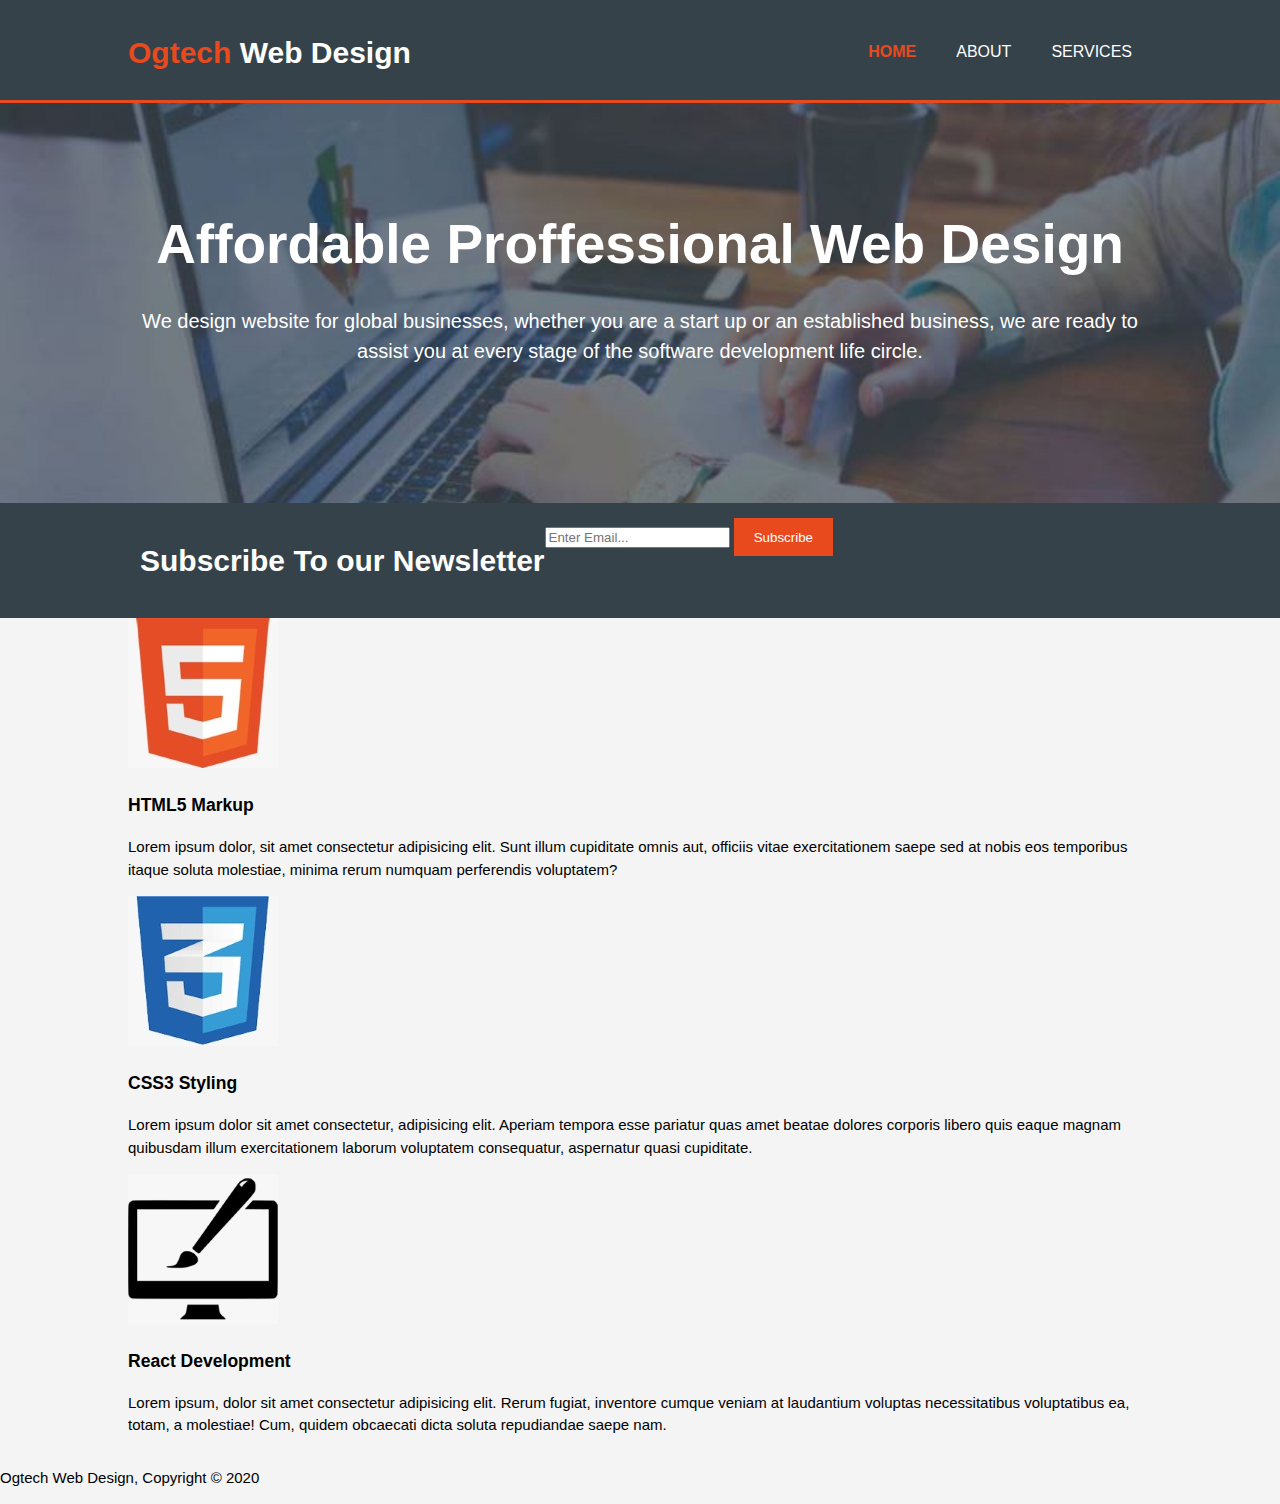
<file: My html and css 3 page website project/index.html>
<!DOCTYPE html>
<html lang="en">
<head>
    <meta charset="UTF-8">
    <meta http-equiv="X-UA-Compatible" content="IE=edge">
    <meta name="viewport" content="width=device-width, initial-scale=1.0">
    <title>Ogtech web design</title>
    <link rel="stylesheet" href="./CSS/style.css">
</head>

<body>
  <header>
      <div class="container">
          <div id="branding">
              <h1><span class="highlight">Ogtech</span> Web Design</h1>
          </div>
           
          <nav>
              <ul>
                  <li class="current"><a href="index.html">Home</a></li>
                  <li><a href="About.html">About</a></li>
                  <li><a href="Services.html">Services</a></li>
              </ul>
          </nav>
      </div>
    </header>  

       <section id="showcase">
           <div class="container">
               <h1>Affordable Proffessional Web Design</h1>
               <p>We design website for global businesses, whether you are a start 
                   up or an established business, we are ready to assist you at every
                    stage of the software development life circle.
                </p>
           </div>
       </section>

       <section id="newsletter">
           <div class="container">
               <h1>Subscribe To our Newsletter</h1>
               <form>
                   <input type="email" placeholder="Enter Email..." required>
                   <button type="submit" class="button_1">Subscribe</button>
               </form>
           </div>
       </section>

       <section id="boxes">
           <div class="container">
               <div class="box">
                   <img src="./Image/logo.html.jpg">
                   <h3>HTML5 Markup</h3>
                   <p>Lorem ipsum dolor, sit amet consectetur adipisicing elit. Sunt illum cupiditate omnis aut, officiis vitae exercitationem saepe sed at nobis eos temporibus itaque soluta molestiae, minima rerum numquam perferendis voluptatem?</p>
               </div>

               <div class="box">
                   <img src="./Image/logo.css.jpg">
                   <h3>CSS3 Styling</h3>
                   <p>Lorem ipsum dolor sit amet consectetur, adipisicing elit. Aperiam tempora esse pariatur quas amet beatae dolores corporis libero quis eaque magnam quibusdam illum exercitationem laborum voluptatem consequatur, aspernatur quasi cupiditate.</p>
               </div>

               <div class="box">
                   <img src="./Image/logo.brush.jpg">
                   <h3>React Development</h3>
                   <p>Lorem ipsum, dolor sit amet consectetur adipisicing elit. Rerum fugiat, inventore cumque veniam at laudantium voluptas necessitatibus voluptatibus ea, totam, a molestiae! Cum, quidem obcaecati dicta soluta repudiandae saepe nam.</p>
               </div>
           </div>
       </section>

       <footer>
           <p>Ogtech Web Design, Copyright &copy; 2020</p>
       </footer>
</body>
</html>
</file>
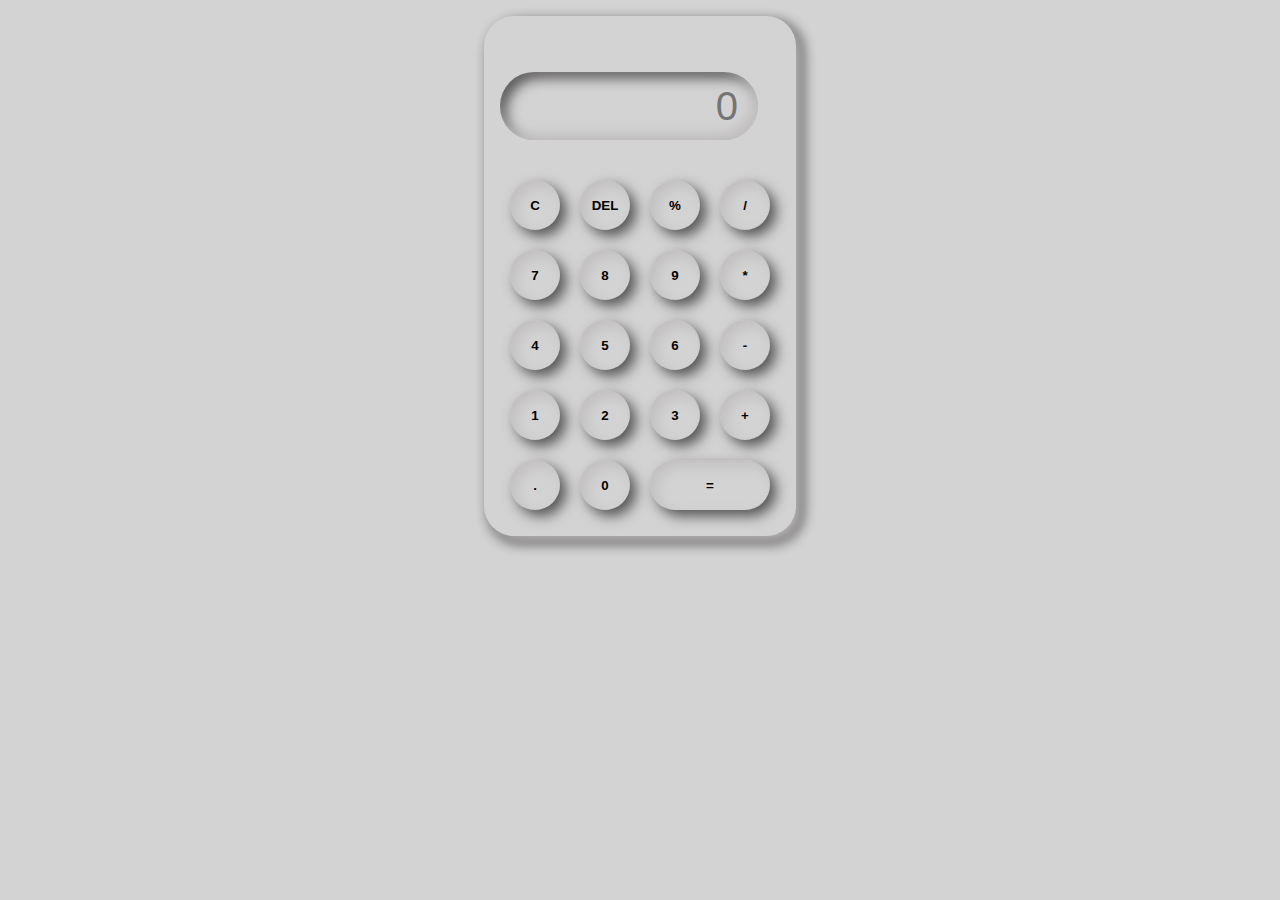
<file: Simple Calculator/index.html>
<!DOCTYPE html>
<html lang="en">
<head>
    <meta charset="UTF-8">
    <meta http-equiv="X-UA-ompatible" content="IE=edge">
    <meta name="viewport" content="width=device-width, initial-scale=1.0">
    <title>Calculator</title>
    <link rel="stylesheet" href="./style.css">
</head>
<body>
    <br><br><br><br><br><br><br>

        <div class="container">
            <div class="calculator">
                <input type="text" id="inputText" placeholder="0">
                <button onclick="clr()">C</button>
                <button onclick="del()">DEL</button>
                <button onclick="calc('%')">%</button>
                <button onclick="calc('/')">/</button>
                <button onclick="calc(7)">7</button>
                <button onclick="calc(8)">8</button>
                <button onclick="calc(9)">9</button>
                <button onclick="calc('*')">*</button>
                <button onclick="calc(4)">4</button>
                <button onclick="calc(5)">5</button>
                <button onclick="calc(6)">6</button>
                <button onclick="calc('-')">-</button>
                <button onclick="calc(1)">1</button>
                <button onclick="calc(2)">2</button>
                <button onclick="calc(3)">3</button>
                <button onclick="calc('+')">+</button>
                <button onclick="calc('.')">.</button>
                <button onclick="calc(0)">0</button>
                <button class="equal" onclick="Result()">=</button>      
            </div>
        </div>
    <script src="./script.js"></script>
</body>
</html>
</file>
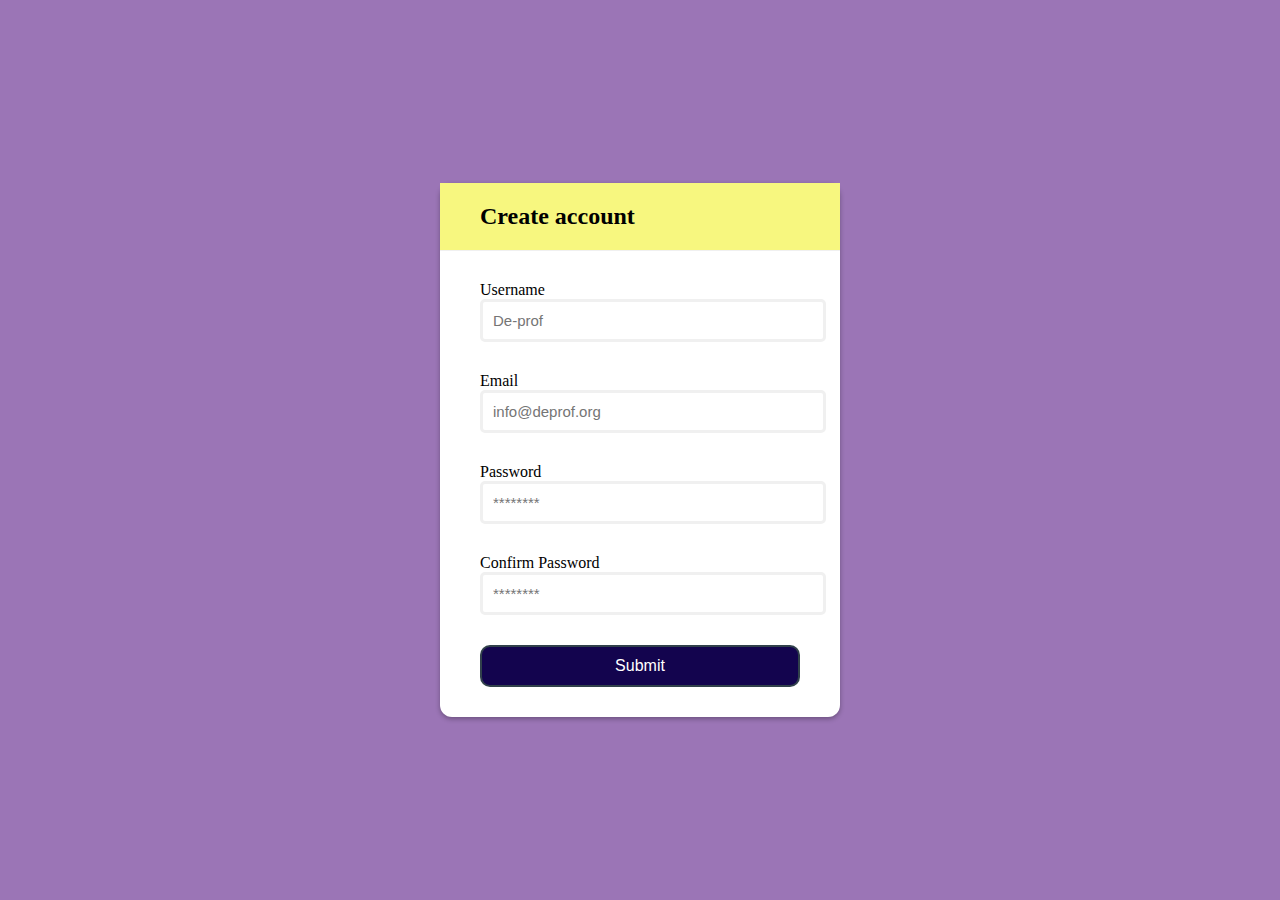
<file: JS SIGN UP FORM/login/index.html>
<!DOCTYPE html>
<html lang="en">
<head>
    <meta charset="UTF-8">
    <meta http-equiv="X-UA-Compatible" content="IE=edge">
    <meta name="viewport" content="width= , initial-scale=1.0">
    <title>Login form</title>
    <link rel="stylesheet" href="./css/styleSheet.css">
</head>
<body>
    <div class="container">
        <div class="header">
        <h2>Create account</h2>
    </div>

    <form action="" class="form" id="form">
     <div class="form-control">
         <label>Username</label>
         <input type="text" placeholder="De-prof" id="Username">
      <small>Error message </small>  
     </div>   

     <div class="form-control">
        <label>Email</label>
        <input type="email" placeholder="info@deprof.org" id="email">
     <small>Error message </small>  
</div>    

<div class="form-control">
    <label>Password</label>
    <input type="password" placeholder="********" id="password">
 <small>Error message </small>  
</div>   

<div class="form-control">
    <label>Confirm Password</label>
    <input type="password" placeholder="********" id="password2">
 <small>Error message </small>  
</div>   

<button>Submit</button>

    </form>
</div>


</body>
</html>
</file>
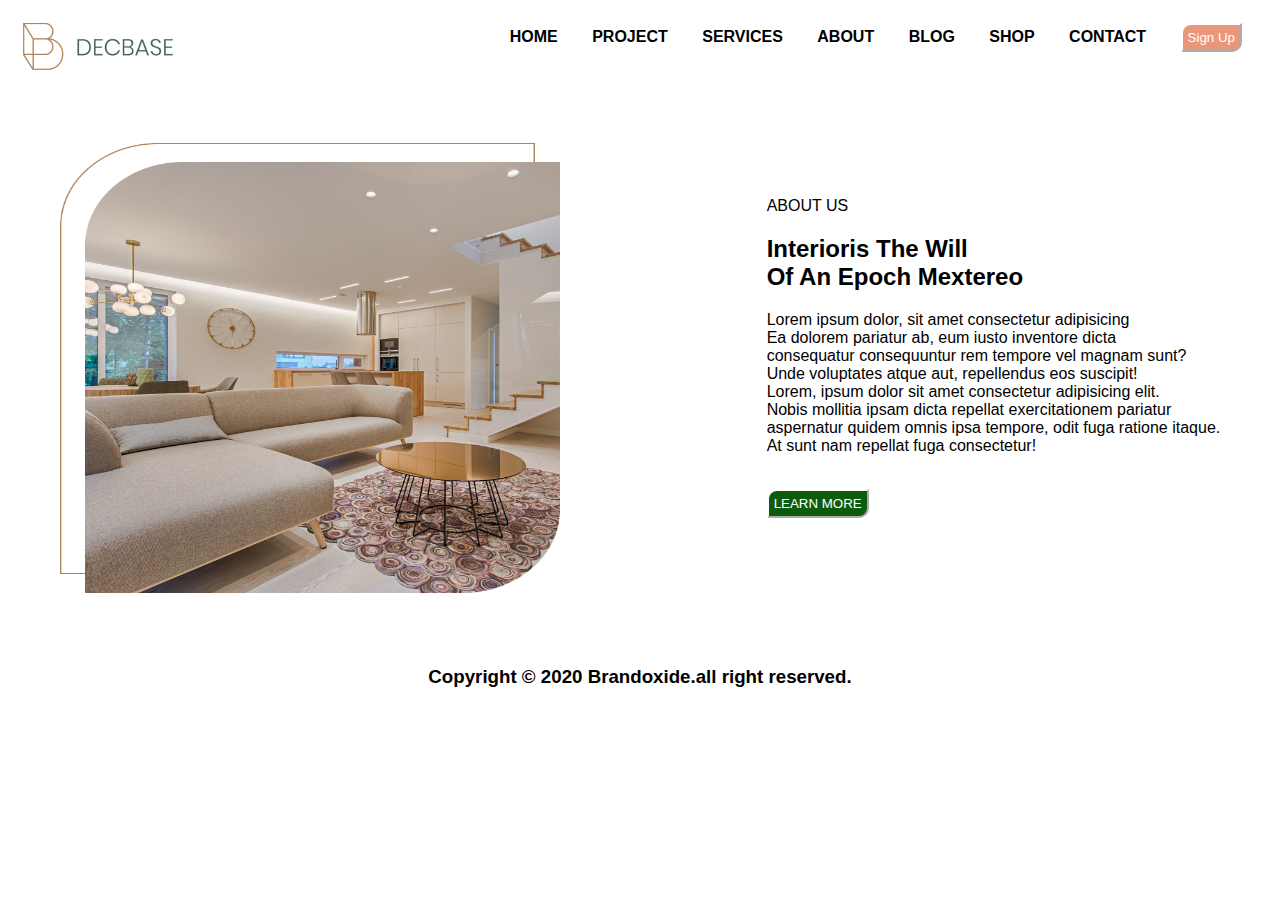
<file: Interior design landing page/about.html>
<!DOCTYPE html>
<html lang="en">
<head>
    <meta charset="UTF-8">
    <meta http-equiv="X-UA-Compatible" content="IE=edge">
    <meta name="viewport" content="width=device-width, initial-scale=1.0">
    <title>Document</title>
    <link rel="stylesheet" href="./style.css">
</head>
<body>
    <header>
        <div class="wrapper">

            <div class="decbase"> <img src="./image/Decbase logo.png" alt="#"></div>

            <div class="container">
                <span class="current"><a href="./index.html"> HOME</a></span>
                <span><a href="./project.html"> PROJECT</a></span>
                <span><a href="./services.html">SERVICES</a></span>
                <span><a href="./about.html">ABOUT</a></span>
                <span><a href="./blog.html"> BLOG</a></span>
                <span><a href="./shop.html">SHOP</a></span>
                <span><a href="./contact.html">CONTACT</a></span>
                <a href="./signUp.html"> <button class="signUp">Sign Up</button></a>
            </div>

        </div>
    </header>

    <br><br><br>

    <section id="about">
        <div class="img">
        <img src="./image/img2.png" alt="#">
    </div>

    <br><br>
    <div class="flex">
        <br><br><br>
        <div>ABOUT US</div>
        <h2>Interioris The Will <br> Of An Epoch Mextereo</h2>
        <p>Lorem ipsum dolor, sit amet consectetur adipisicing <br>
             Ea dolorem  pariatur ab, eum iusto inventore dicta <br> 
             consequatur consequuntur rem tempore vel magnam sunt? <br> 
             Unde voluptates atque aut, repellendus eos suscipit! <br>
            Lorem, ipsum dolor sit amet consectetur adipisicing elit. <br> 
            Nobis mollitia ipsam dicta repellat exercitationem pariatur <br> 
            aspernatur quidem omnis ipsa tempore, odit fuga ratione itaque. <br>
             At sunt nam repellat fuga consectetur!</p>
    <br>
    <button class="btn">LEARN  MORE</button>
</div>
    </section>

    <br><br><br>

    <footer>
        <span><h3>Copyright &copy; 2020 Brandoxide.all right reserved.</h3></span>
    </footer>
</body>
</html>
</file>
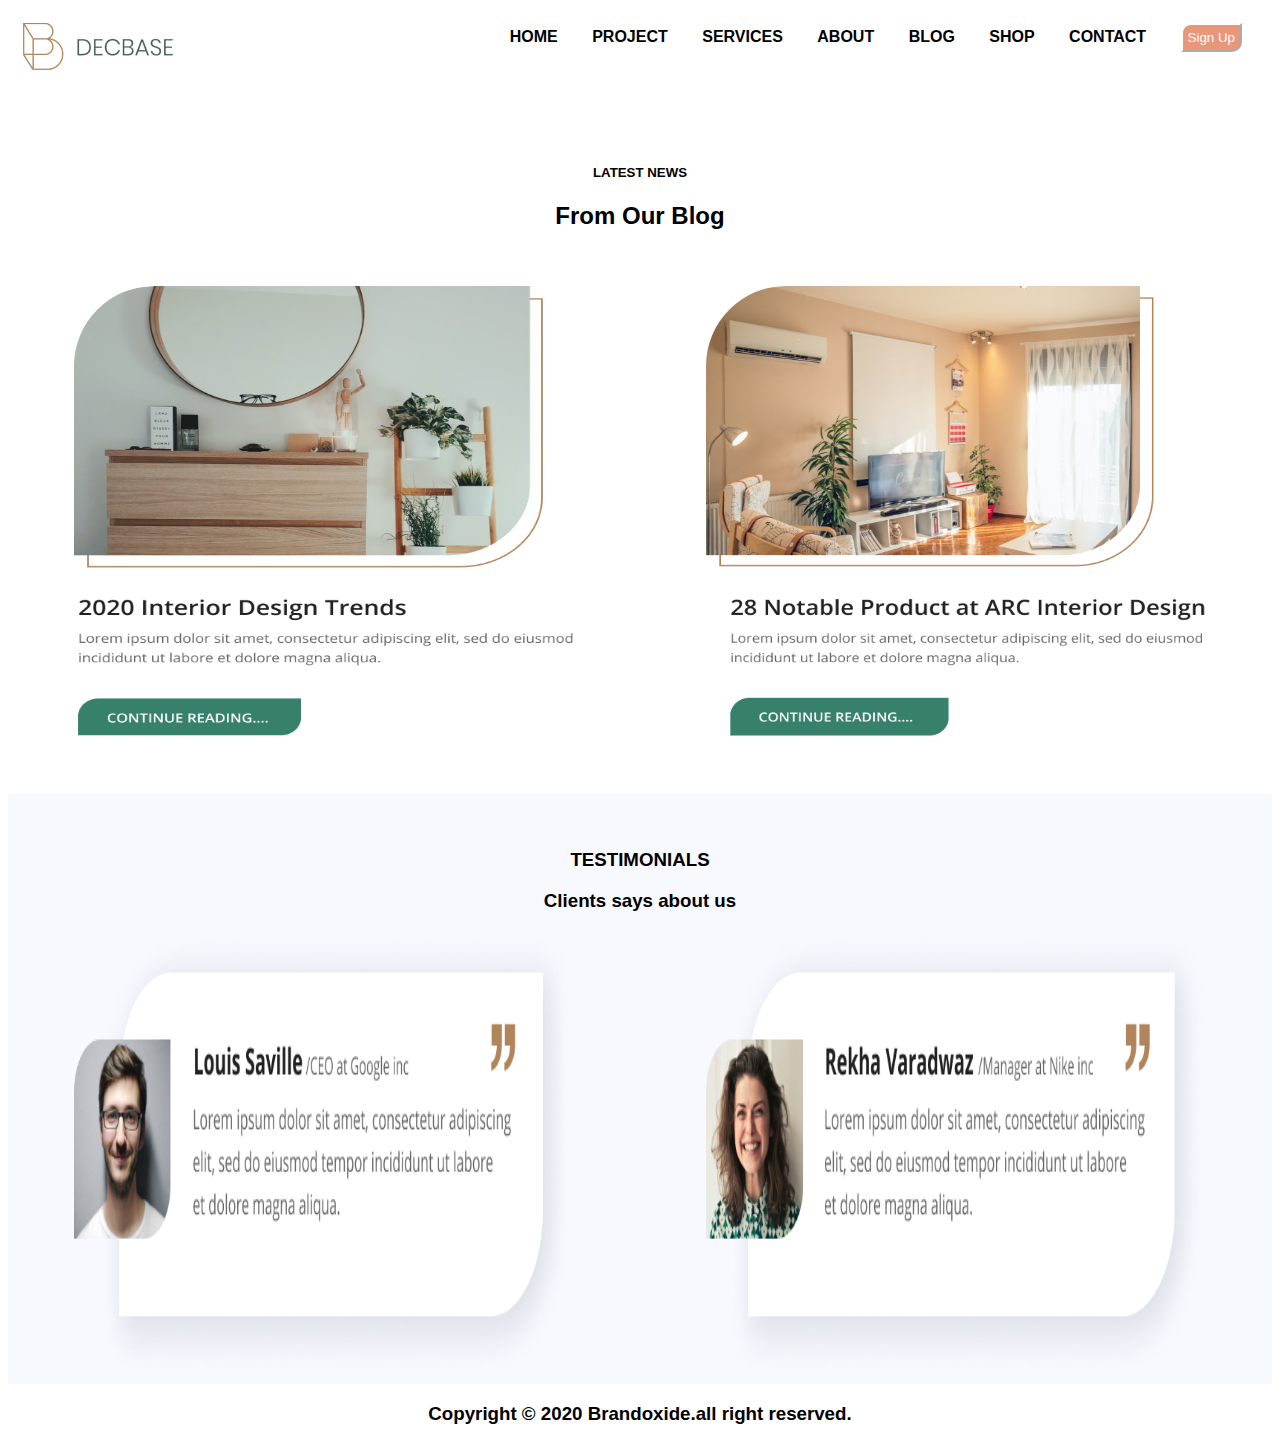
<file: Interior design landing page/blog.html>
<!DOCTYPE html>
<html lang="en">
<head>
    <meta charset="UTF-8">
    <meta http-equiv="X-UA-Compatible" content="IE=edge">
    <meta name="viewport" content="width=device-width, initial-scale=1.0">
    <title>Document</title>
    <link rel="stylesheet" href="./style.css">
</head>
<body>
    <header>
        <div class="wrapper">

            <div class="decbase"> <img src="./image/Decbase logo.png" alt="#"></div>

            <div class="container">
                <span class="current"><a href="./index.html"> HOME</a></span>
                <span><a href="./project.html"> PROJECT</a></span>
                <span><a href="./services.html">SERVICES</a></span>
                <span><a href="./about.html">ABOUT</a></span>
                <span><a href="./blog.html"> BLOG</a></span>
                <span><a href="./shop.html">SHOP</a></span>
                <span><a href="./contact.html">CONTACT</a></span>
                <a href="./signUp.html"> <button class="signUp">Sign Up</button></a>
            </div>

        </div>
    </header>

    <br><br><br>

    <section id="blog">
       <div class="blog"> <h5>LATEST NEWS</h5>
        <h2>From Our Blog</h2></div>

        <br><br>
        <div class="blogPic">
            <div class="blogPic1">
                <img src="./image/img4.png" alt="#">
                <br> 
            </div>

            <div class="blogPic2">
                <img src="./image/img5.png" alt="#">
                <br>
            </div>
    </section>

    <br><br><br>

    <section id="testimonial">
        <br><br>
       <div class="testimonial"> <h3>TESTIMONIALS</h3>
        <h3>Clients says about us</h3></div>
        <div class="louis">
            <div><img src="./image/louis.png" alt=""></div>
            <div><img src="./image/rekha.png" alt=""></div>
        </div>
    </section>

    <footer>
        <span><h3>Copyright &copy; 2020 Brandoxide.all right reserved.</h3></span>
    </footer>
</body>
</html>
</file>
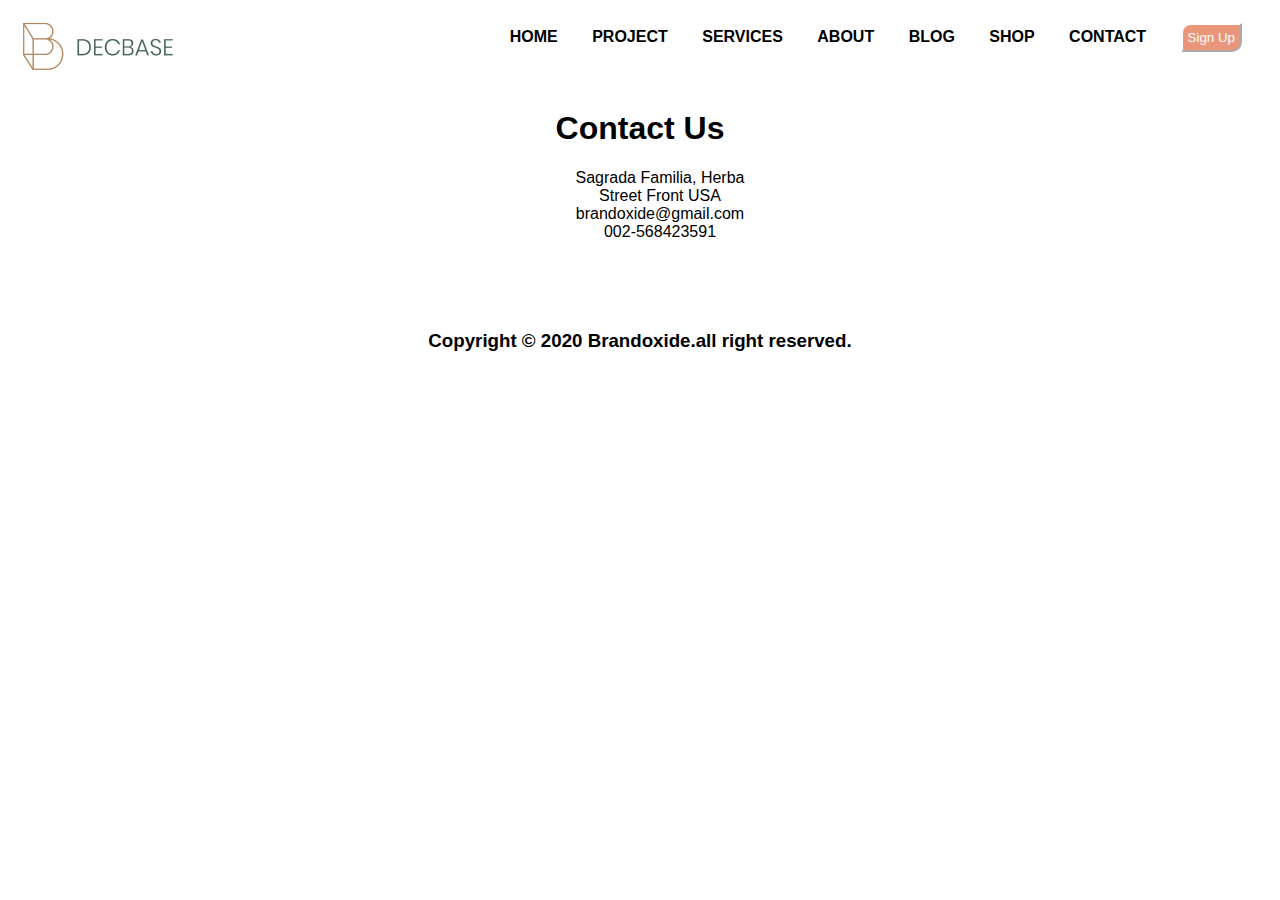
<file: Interior design landing page/contact.html>
<!DOCTYPE html>
<html lang="en">
<head>
    <meta charset="UTF-8">
    <meta http-equiv="X-UA-Compatible" content="IE=edge">
    <meta name="viewport" content="width=device-width, initial-scale=1.0">
    <title>Document</title>
    <link rel="stylesheet" href="./style.css">
</head>
<body>
    <header>
        <div class="wrapper">

            <div class="decbase"> <img src="./image/Decbase logo.png" alt="#"></div>

            <div class="container">
                <span class="current"><a href="./index.html"> HOME</a></span>
                <span><a href="./project.html"> PROJECT</a></span>
                <span><a href="./services.html">SERVICES</a></span>
                <span><a href="./about.html">ABOUT</a></span>
                <span><a href="./blog.html"> BLOG</a></span>
                <span><a href="./shop.html">SHOP</a></span>
                <span><a href="./contact.html">CONTACT</a></span>
                <a href="./signUp.html"> <button class="signUp">Sign Up</button></a>
            </div>

        </div>
    </header>

    <section id="Contact">
        <div class="contact"><h1>Contact Us</h1>
        <ul>
            <li>Sagrada Familia, Herba</li>
            <li>Street Front USA</li>
            <li>brandoxide@gmail.com</li>
            <li>002-568423591</li>
         </ul>
    </div>
    </section>

    <br><br><br>

    <footer>
        <span><h3>Copyright &copy; 2020 Brandoxide.all right reserved.</h3></span>
    </footer>
</body>
</html>
</file>
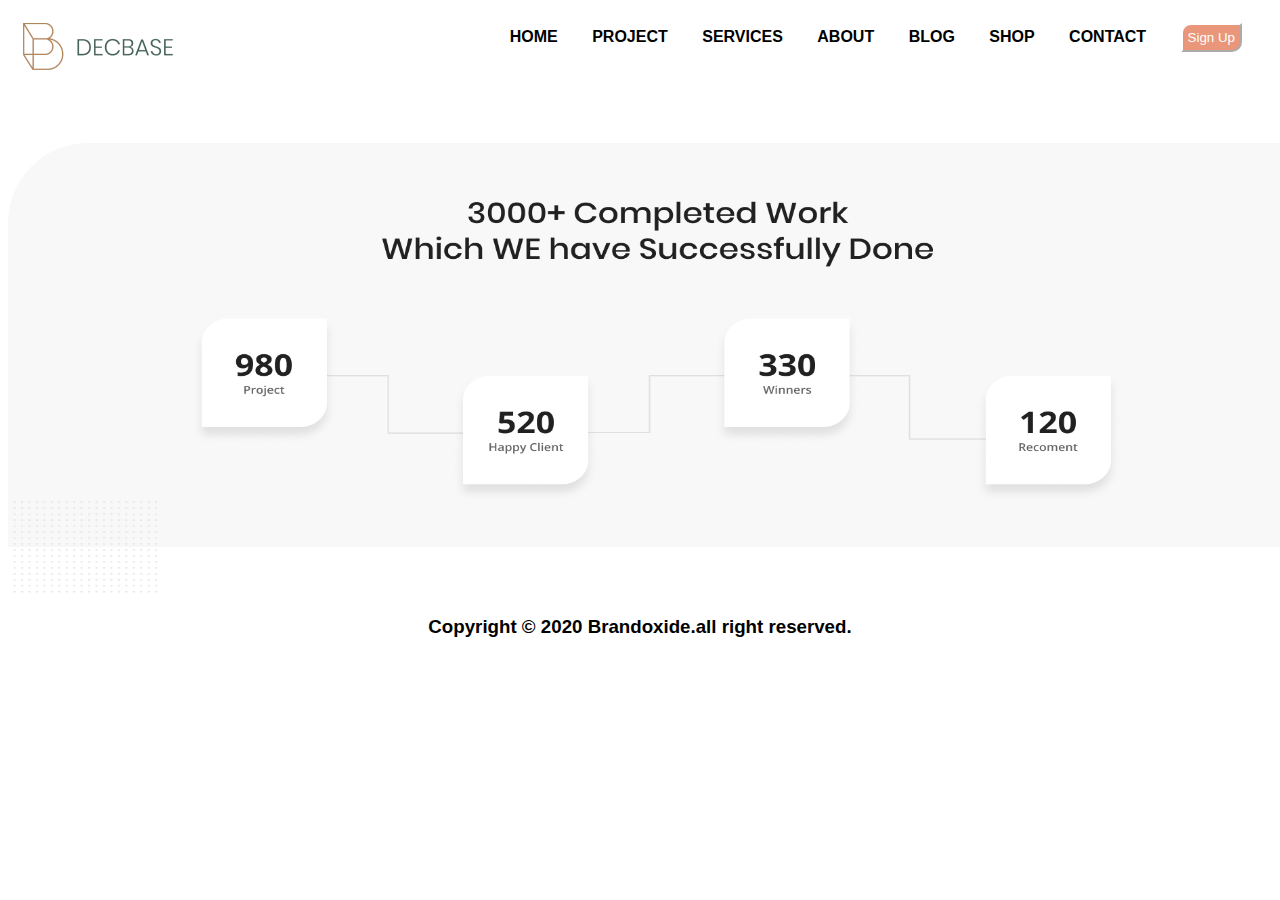
<file: Interior design landing page/project.html>
<!DOCTYPE html>
<html lang="en">
<head>
    <meta charset="UTF-8">
    <meta http-equiv="X-UA-Compatible" content="IE=edge">
    <meta name="viewport" content="width=device-width, initial-scale=1.0">
    <title>Document</title>
    <link rel="stylesheet" href="./style.css">
</head>
<body>
    <header>
        <div class="wrapper">

            <div class="decbase"> <img src="./image/Decbase logo.png" alt="#"></div>

            <div class="container">
                <span class="current"><a href="./index.html"> HOME</a></span>
                <span><a href="./project.html"> PROJECT</a></span>
                <span><a href="./services.html">SERVICES</a></span>
                <span><a href="./about.html">ABOUT</a></span>
                <span><a href="./blog.html"> BLOG</a></span>
                <span><a href="./shop.html">SHOP</a></span>
                <span><a href="./contact.html">CONTACT</a></span>
                <a href="./signUp.html"> <button class="signUp">Sign Up</button></a>
            </div>

        </div>
    </header>

    <br><br><br>

    <section id="project"><img src="./image/work.png" alt=""></section>

    <footer>
        <span><h3>Copyright &copy; 2020 Brandoxide.all right reserved.</h3></span>
    </footer>
</body>
</html>
</file>
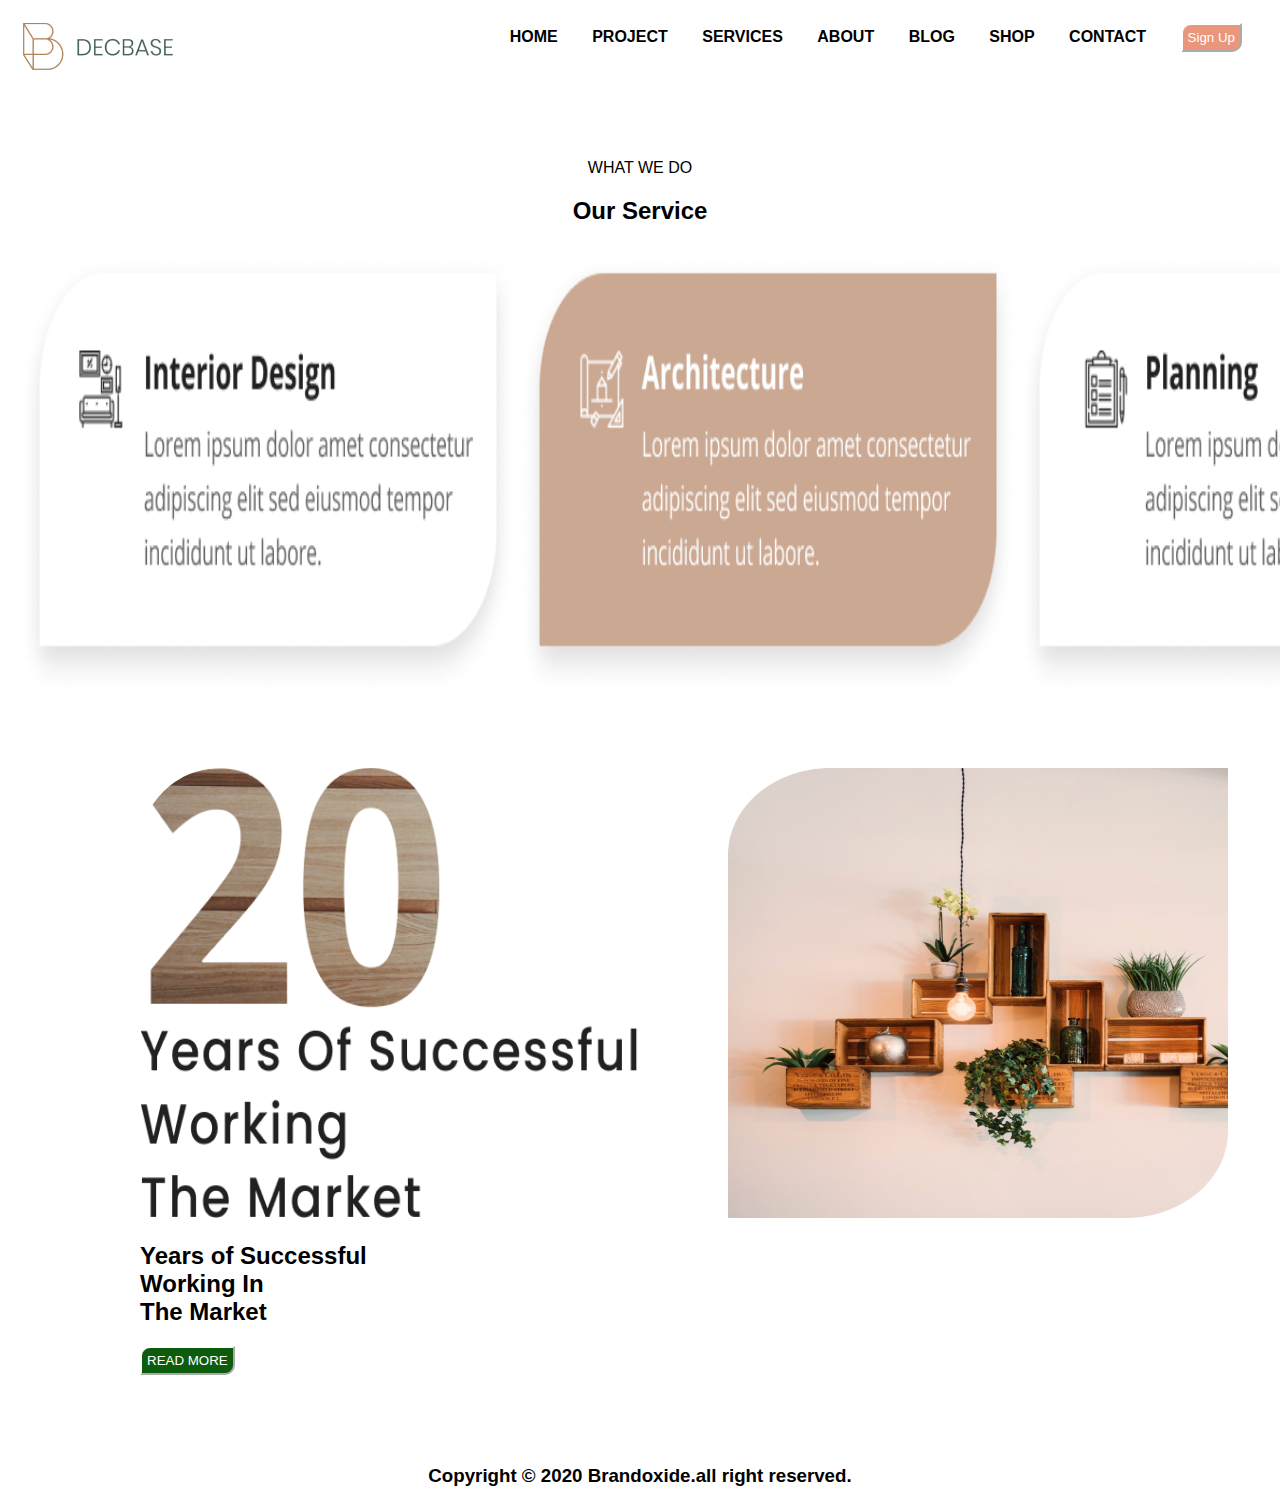
<file: Interior design landing page/services.html>
<!DOCTYPE html>
<html lang="en">
<head>
    <meta charset="UTF-8">
    <meta http-equiv="X-UA-Compatible" content="IE=edge">
    <meta name="viewport" content="width=device-width, initial-scale=1.0">
    <title>Document</title>
    <link rel="stylesheet" href="./style.css">
</head>
<body>
    <header>
        <div class="wrapper">

            <div class="decbase"> <img src="./image/Decbase logo.png" alt="#"></div>

            <div class="container">
                <span class="current"><a href="./index.html"> HOME</a></span>
                <span><a href="./project.html"> PROJECT</a></span>
                <span><a href="./services.html">SERVICES</a></span>
                <span><a href="./about.html">ABOUT</a></span>
                <span><a href="./blog.html"> BLOG</a></span>
                <span><a href="./shop.html">SHOP</a></span>
                <span><a href="./contact.html">CONTACT</a></span>
                <a href="./signUp.html"> <button class="signUp">Sign Up</button></a>
            </div>

        </div>
    </header>

    <br><br><br

    <section id="services">
        <div class="services"><p></p> WHAT WE DO</p>
        <h2>Our Service</h2></div>

        <div class="grid">
            <div class="grid1">
                <img src="./image/intDes.png" alt="" width="100px">
            </div>


            <div class="grid2">
                <img src="./image/architecture.png" alt="">
            </div>

            <div class="grid3">
                <img src="./image/plan.png" alt="">
            </div>
        </div>

        <br><br><br>

        <div class="box">

            <br><br>

            <div class="twenty">
                <div><img src="./image/twenty.png" alt=""></div>
                <h2>Years of Successful <br> Working In <br> The Market</h2>
                <button class="btn">READ MORE</button>
            </div>

            <div class="img"><img src="./image/img3.png" alt="#"></div>

        </div>
      </section>
      <br><br><br><br>

      <footer>
        <span><h3>Copyright &copy; 2020 Brandoxide.all right reserved.</h3></span>
    </footer>
</body>
</html>
</file>
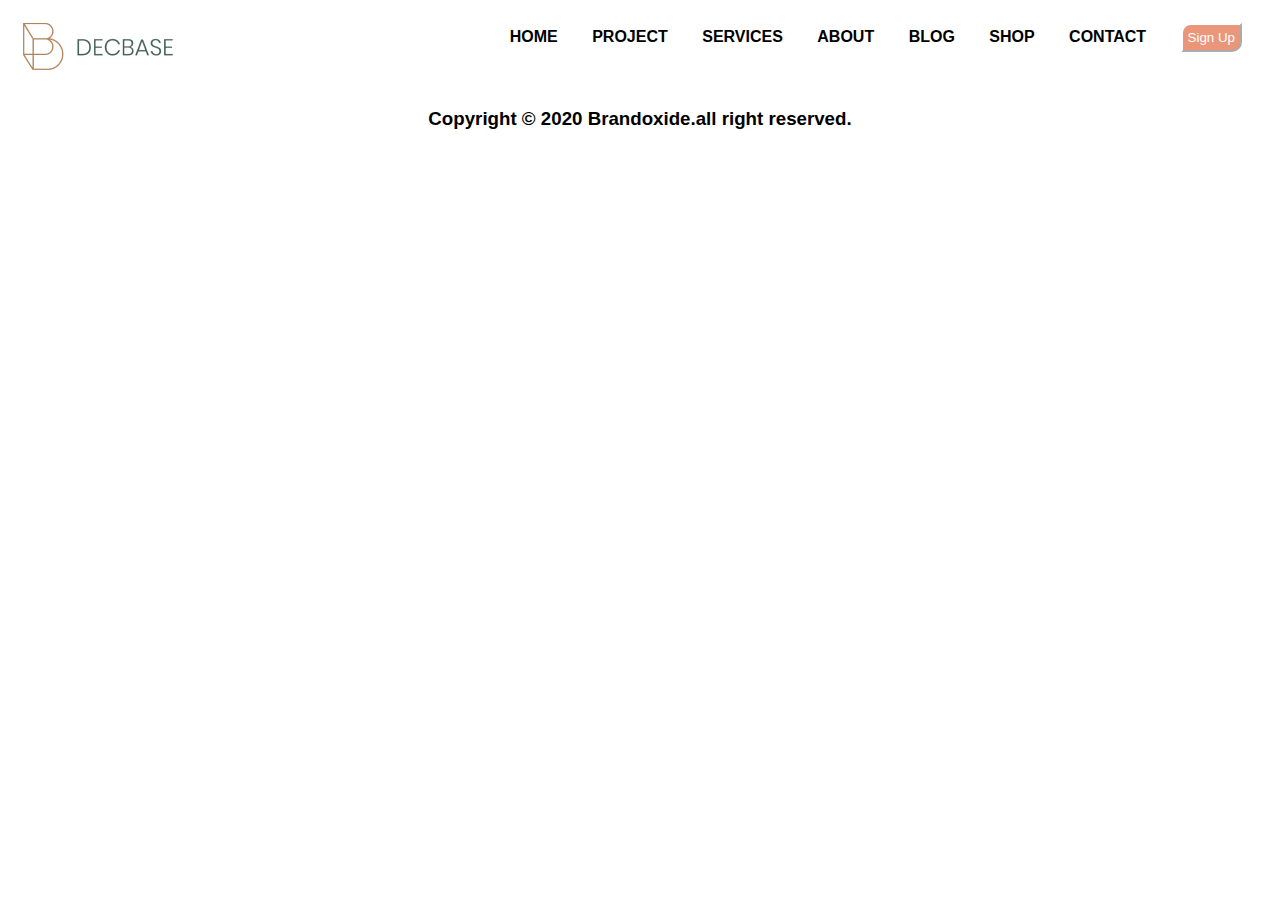
<file: Interior design landing page/shop.html>
<!DOCTYPE html>
<html lang="en">
<head>
    <meta charset="UTF-8">
    <meta http-equiv="X-UA-Compatible" content="IE=edge">
    <meta name="viewport" content="width=device-width, initial-scale=1.0">
    <title>Document</title>
    <link rel="stylesheet" href="./style.css">
</head>
<body>
    <header>
        <div class="wrapper">

            <div class="decbase"> <img src="./image/Decbase logo.png" alt="#"></div>

            <div class="container">
                <span class="current"><a href="./index.html"> HOME</a></span>
                <span><a href="./project.html"> PROJECT</a></span>
                <span><a href="./services.html">SERVICES</a></span>
                <span><a href="./about.html">ABOUT</a></span>
                <span><a href="./blog.html"> BLOG</a></span>
                <span><a href="./shop.html">SHOP</a></span>
                <span><a href="./contact.html">CONTACT</a></span>
                <a href="./signUp.html"> <button class="signUp">Sign Up</button></a>
            </div>

        </div>
    </header>

    <footer>
        <span><h3>Copyright &copy; 2020 Brandoxide.all right reserved.</h3></span>
    </footer>
</body>
</html>
</file>
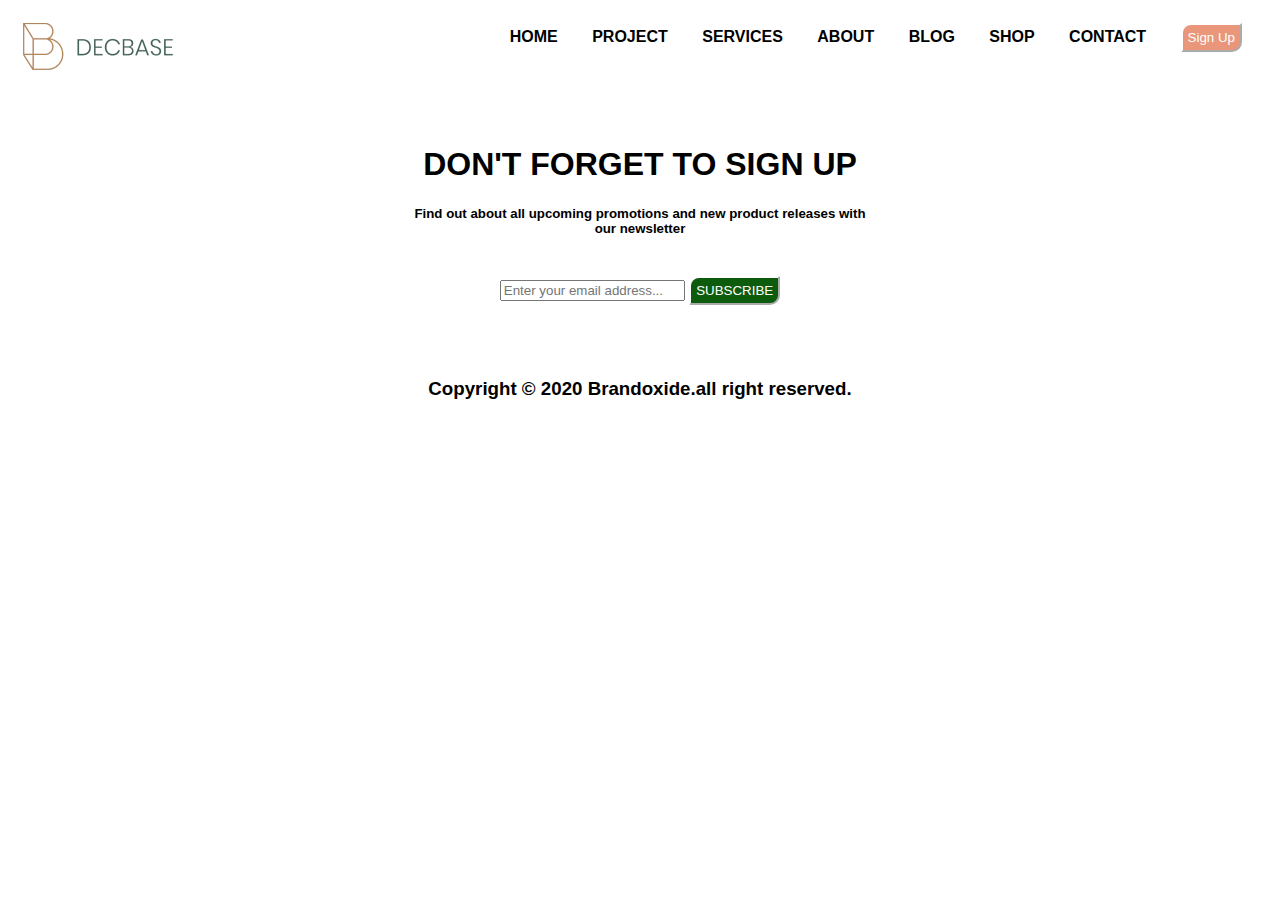
<file: Interior design landing page/signUp.html>
<!DOCTYPE html>
<html lang="en">
<head>
    <meta charset="UTF-8">
    <meta http-equiv="X-UA-Compatible" content="IE=edge">
    <meta name="viewport" content="width=device-width, initial-scale=1.0">
    <title>Document</title>
    <link rel="stylesheet" href="./style.css">
</head>
<body>
    <header>
        <div class="wrapper">

            <div class="decbase"> <img src="./image/Decbase logo.png" alt="#"></div>

            <div class="container">
                <span class="current"><a href="./index.html"> HOME</a></span>
                <span><a href="./project.html"> PROJECT</a></span>
                <span><a href="./services.html">SERVICES</a></span>
                <span><a href="./about.html">ABOUT</a></span>
                <span><a href="./blog.html"> BLOG</a></span>
                <span><a href="./shop.html">SHOP</a></span>
                <span><a href="./contact.html">CONTACT</a></span>
                <a href="./signUp.html"> <button class="signUp">Sign Up</button></a>
            </div>

        </div>
    </header>

    <br><br>

    <div class="sign">
    <h1>DON'T FORGET TO SIGN UP</h1>
    <h5>Find out about all upcoming promotions and new product releases with <br> our newsletter</h5>
    <br>
    <form>
    <input type="email" placeholder="Enter your email address..." required>
    <button class="btn">SUBSCRIBE</button>
</form>
</div>
<br><br><br>
<footer>
    <span><h3>Copyright &copy; 2020 Brandoxide.all right reserved.</h3></span>
</footer>
</body>
</html>
</file>
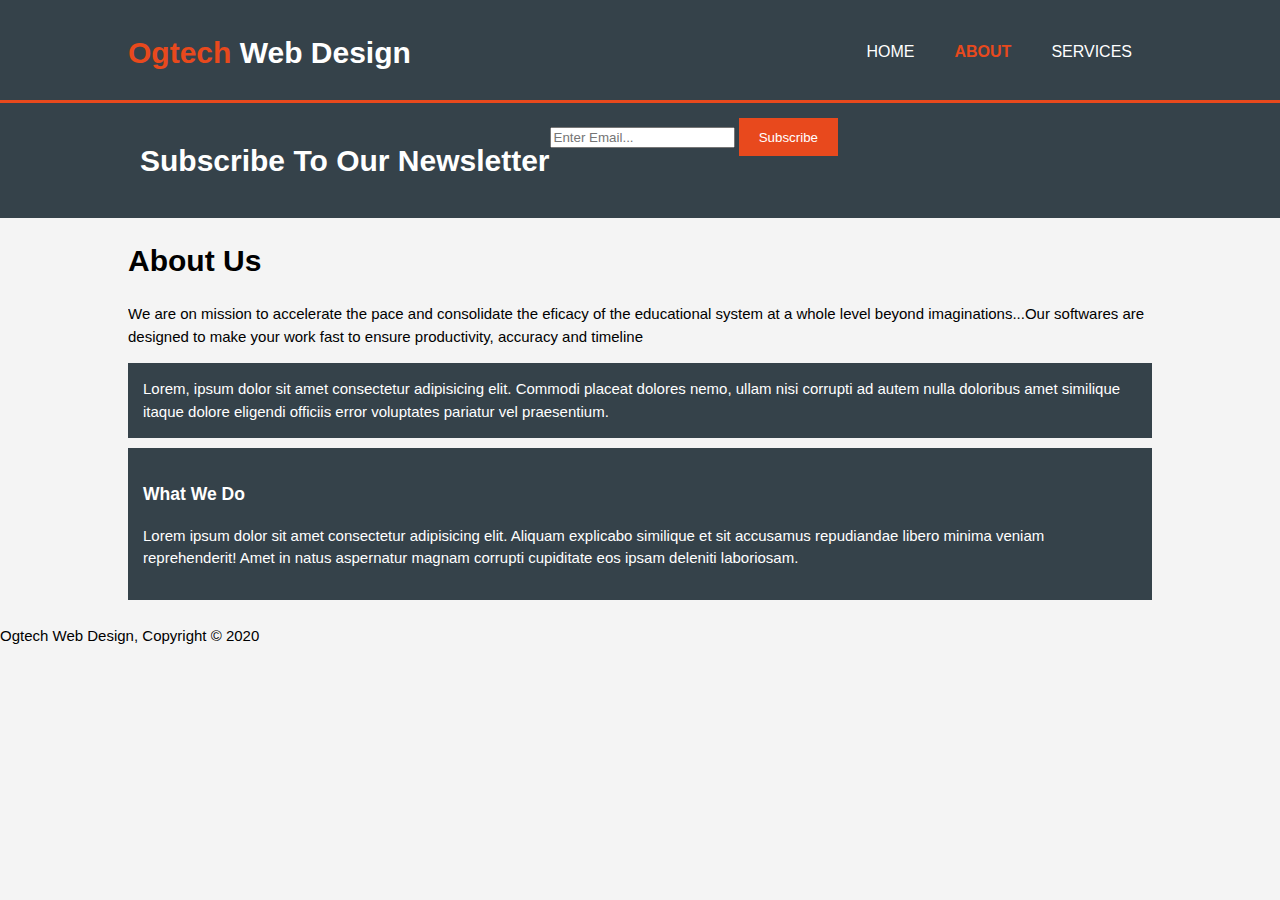
<file: My html and css 3 page website project/About.html>
<!DOCTYPE html>
<html lang="en">
<head>
    <meta charset="UTF-8">
    <meta http-equiv="X-UA-Compatible" content="IE=edge">
    <meta name="viewport" content="width=device-width, initial-scale=1.0">
    <title>About</title>
    <link rel="stylesheet" href="./CSS/style.css">
</head>
<body>
   <header>
       <div class="container">
           <div id="branding">
               <h1><span class="highlight">Ogtech</span> Web Design</h1>
           </div>

           <nav>
               <ul>
                   <li><a href="index.html">Home</a></li>
                   <li class="current"><a href="About.html">About</a></li>
                   <li><a href="Services.html">Services</a></li>
               </ul>
           </nav>
       </div>
   </header>

   <section id="newsletter">
       <div class="container">
           <h1>Subscribe To Our Newsletter</h1>
           <form>
            <input type="email" placeholder="Enter Email..." required>
            <button type="submit" class="button_1">Subscribe</button>
           </form>
       </div>
   </section>

   <section id="main">
       <div class="container">
           <article id="main_col">
               <h1 class="page-title">About Us</h1>
               <p>
                   We are on  mission to accelerate the pace and consolidate the eficacy of the
                   educational system at a whole level beyond imaginations...Our softwares are 
                   designed to make your work fast to ensure productivity, accuracy and timeline
               </p>
               <p class="dark">
                   Lorem, ipsum dolor sit amet consectetur adipisicing elit. Commodi placeat dolores
                    nemo, ullam nisi corrupti ad autem nulla doloribus amet similique itaque dolore 
                    eligendi officiis error voluptates pariatur vel praesentium.
               </p>
           </article>

           <aside id="sidebar">
               <div class="dark">
                   <h3>What We Do</h3>
                   <p>Lorem ipsum dolor sit amet consectetur adipisicing elit. Aliquam explicabo
                        similique et sit accusamus repudiandae libero minima veniam reprehenderit!
                         Amet in natus aspernatur magnam corrupti cupiditate eos ipsam deleniti
                          laboriosam.</p>
               </div>
           </aside>
       </div>
   </section>

   <footer>
       <p>Ogtech Web Design, Copyright &copy; 2020</p>
   </footer>
</body>
</html>
</file>
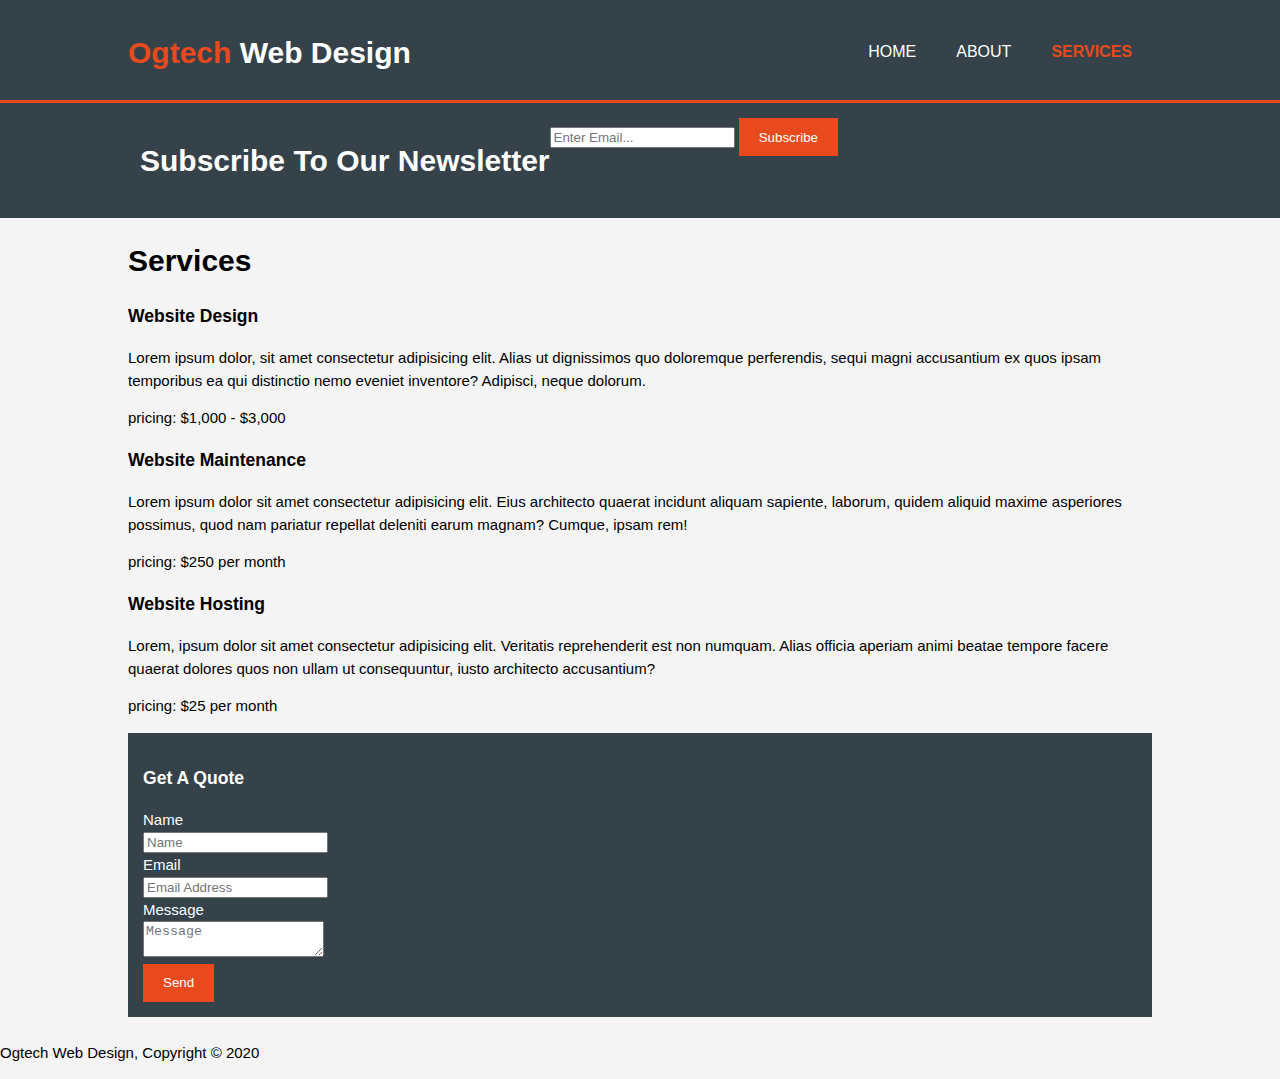
<file: My html and css 3 page website project/Services.html>
<!DOCTYPE html>
<html lang="en">
<head>
    <meta charset="UTF-8">
    <meta http-equiv="X-UA-Compatible" content="IE=edge">
    <meta name="viewport" content="width=device-width, initial-scale=1.0">
    <title>Services</title>
    <link rel="stylesheet" href="./CSS/style.css">
</head>
<body>
   <header>
       <div class="container">
           <div id="branding">
              <h1><span class="highlight">Ogtech</span> Web Design</h1>
           </div>

           <nav>
               <ul>
                   <li><a href="index.html">Home</a></li>
                   <li><a href="About.html">About</a></li>
                   <li class="current"><a href="Services.html">Services</a></li>
               </ul>
           </nav>
       </div>
   </header>

   <section id="newsletter">
       <div class="container">
           <h1>Subscribe To Our Newsletter</h1>
           <form>
               <input type="email" placeholder="Enter Email..." required>
               <button type="submit" class="button_1">Subscribe</button>
           </form>
       </div>
   </section>

   <section id="main">
       <div class="container">
           <article id="main-col">
               <h1 class="page-title">Services</h1>
               <ul id="services">
                   <li>
                       <h3>Website Design</h3>
                       <p>Lorem ipsum dolor, sit amet consectetur adipisicing elit. Alias ut dignissimos
                            quo doloremque perferendis, sequi magni accusantium ex quos ipsam temporibus
                             ea qui distinctio nemo eveniet inventore? Adipisci, neque dolorum.</p>
                             <p>pricing: $1,000 - $3,000</p>
                   </li>

                   <li>
                       <h3>Website Maintenance</h3>
                       <p>Lorem ipsum dolor sit amet consectetur adipisicing elit. Eius architecto
                            quaerat incidunt aliquam sapiente, laborum, quidem aliquid maxime asperiores
                             possimus, quod nam pariatur repellat deleniti earum magnam? Cumque, ipsam 
                             rem!</p>
                             <p>pricing: $250 per month</p>
                   </li>

                   <li>
                       <h3>Website Hosting</h3>
                       <p>Lorem, ipsum dolor sit amet consectetur adipisicing elit. Veritatis 
                           reprehenderit est non numquam. Alias officia aperiam animi beatae tempore
                            facere quaerat dolores quos non ullam ut consequuntur, iusto architecto 
                            accusantium?</p>
                            <p>pricing: $25 per month</p>
                    </li>
               </ul>
           </article>

           <aside id="sidebar">
               <div class="dark">
                   <h3>Get A Quote</h3>
                   <form class="quote">
                       <div>
                           <label>Name</label><br>
                           <input type="text" placeholder="Name">
                       </div>

                       <div>
                           <label>Email</label><br>
                           <input type="email" placeholder="Email Address">
                       </div>

                       <div>
                       <label>Message</label><br>
                       <textarea placeholder="Message"></textarea>
                       </div>
                       <button class="button_1" type="submit">Send</button>
                   </form>
               </div>
           </aside>
       </div>
   </section>

   <footer>
       <p>Ogtech Web Design, Copyright &copy; 2020</p>
   </footer>
</body>
</html>
</file>
<file: My html and css 3 page website project/CSS/style.css>
body {
    font: 15px/1.5 Arial, Helvetica, sans-serif;
    padding: 0;
    margin: 0;
    background-color: #f4f4f4;
}

/*Global*/
.container{
    width: 80%;
    margin: auto;
    overflow: hidden;
}

ul{
    margin: 0;
    padding: 0;
}

.button{
    margin: 0;
    padding: 0;
}

.button_1{
    height: 38px;
    background: #e8491d;
    border: 0;
   /* border-radius: 15px;*/
    padding-left: 20px;
    padding-right: 20px;
    color: #ffffff;
}

.dark{
    padding: 15px;
    background: #35424a;
    color: #ffffff;
    margin-top: 10px;
    margin-bottom: 10px;
}

/*Header*/
header{
    background: #35424a;
    color: #ffffff;
    padding-top: 30px;
    min-height: 70px;
    border-bottom: #e8491d 3px solid;
}

header a{
    color: #ffffff;
    text-decoration: none;
    text-transform: uppercase;
    font-size: 16px;
}

header li{
    float: left;
    display: inline;
    padding: 0 20px 0 20px;
}

header #branding{
    float: left;
}

header #branding h1{
    margin: 0;
}

header nav{
    float: right;
    margin-top: 10px;
}

header .highlight, header .current a{
    color: #e8491d;
    font-weight: bold;
}

header a:hover{
    color: #13044e;
    font-weight: bold;
}

/*Showcase*/
#showcase{
    min-height: 400px;
    background: url('../Image/logo.laptop.jpg'); 
    background-position: center;
    background-size: cover;
    text-align: center;
    color: #ffffff;
}

#showcase h1{
    margin-top: 100px;
    font-size: 55px;
    margin-bottom: 10px;
}

#showcase p{
    font-size: 20px;
}

/*Newsletter*/
#newsletter{
    padding: 15px;
    color: #ffffff;
    background: #35424a
}

#newsletter h1{
    float: left;
}
</file>
<file: Simple Calculator/style.css>
*{
    margin: 0;
    padding: 0;
    box-sizing: border-box;
    font-family: sans-serif;
    background-color: lightgrey;
}

.container{
    display: flex;
    height: 300px;
    align-items: center;
    justify-content: center;
    background-color: lightgray;
}

.calculator{
    box-shadow: 6px 6px 13px rgb(194, 191, 191),
                6px 6px 13px rgb(24, 23, 23);
    border-radius: 30px;
    padding: 16px;
    display: grid;
    grid-template-columns: repeat(4, 70px);
}

input{
    grid-column: span 4;
    height: 68px;
    width: 258px;
    box-shadow: inset -6px -6px 13px rgb(194, 191, 191),
                inset 6px 6px 13px rgb(85, 83, 83);
    border: none;
    border-radius: 35px;
    text-align: end;
    margin: 40px 0px 30px 0px;
    padding: 20px;
    font-size: 40px;
}

button{
    box-shadow: inset 6px 6px 13px rgb(194, 191, 191),
                 6px 6px 13px rgb(85, 83, 83);
    border: none;
    border-radius: 50%;
    height: 50px;
    width: 50px;
    font-weight: bold;
    margin: 10px;
}

.equal{
    width: 120px;
    border-radius: 40px;
    box-shadow: inset 6px 6px 13px rgb(194, 191, 191),
                 6px 6px 13px rgb(85, 83, 83);
}
</file>
<file: JS SIGN UP FORM/login/css/styleSheet.css>
body{
    background-color: #9b75b6;
    display: flex;
    align-items: center;
    justify-content: center;
    min-height: 100vh;
    margin: 0;
}

.container{
    background-color: #fff;
    border-radius:12px ;
    box-shadow: 0 2px 5px rgba(0, 0, 0, 0.3);
    width: 400px;
    max-width: 100%;
} 

.header{
    background-color: #f7f77f;
    border-bottom: 1px solid #f0f0f0;
    padding: 20px 40px;
}

.header h2{
  margin: 0;  
}

.form{
    padding: 30px 40px; 
}

.form-control{ 
    margin-bottom: 10px;
    padding-bottom: 20px;
    position: relative;

}

.form-control label{
    display: inline;
    margin-bottom: 5px;
}

.form-control input{
    border: 3px solid #f0f0f0;
    border-radius: 5px;
    display:block ;
    font-size: 15px;
    padding:10px ;
    width: 100% ;
}

.form-control.success input{
    border-color: #2ecc71;
}

.form-control.error input{
    border-color: #e74c3c;
}
 
.form-control.error small{
    color: #e74c3c;
    visibility: visible;
}

.form-control small{
    visibility: hidden;
    position: absolute;
    bottom: 0;
    left: 0; 
}

.form button{
    background-color: #13044e;
    color: #fff;
    border: 2px solid #8e44;
    display: block;
    font-size: 16px;
    padding: 10px;
    width: 100%   ;
    border-radius: 10px ;
}
</file>
<file: Interior design landing page/style.css>
body{
    background-color: white;
    font-family: Arial, Helvetica, sans-serif;
}

.decbase > img {
    height: 47px;
width: 151px;
left: -687px;
top: -3464px;
border-radius: 0px;
}

.wrapper{
    display: flex;
    flex-direction: row;
    justify-content: space-between;
    font-weight: bold;
}

.wrapper , a{
    color: black;
    text-decoration: none;
    padding: 15px;
}

.signUp{
    background-color: darksalmon;
    padding: 5px;
    border-color: white;
    border-bottom-color: white;
    color: white;
    border-top-left-radius: 10px;
    border-bottom-right-radius: 10px;
}

.sign{
    text-align: center;
}

#home{
    display: flex;
    flex-direction: row;
    flex-wrap: nowrap;
    justify-content: space-around;
}

#about{
    display: flex;
    flex-direction: row;
    flex-wrap: nowrap;
    justify-content: space-around;
}

.contact{
    text-align: center;
}

.btn{
    background-color: rgb(13, 92, 13);
    color: white;
    padding: 5px;
    border-color: white;
    border-top-left-radius: 10px;
    border-bottom-right-radius: 10px;
}

.img, img{
    border-top-left-radius: 80px;
    border-bottom-right-radius: 80px;
    width: 500px;
    height: 450px;
}

#box{
    display: flex;
    flex-direction: row;
    flex-wrap: nowrap;
    justify-content: space-around;
    background-color: ghostwhite;
}

li, a{
    list-style: none;
}

footer{
    text-align: center;
}

.grid{
    display: flex;
    flex-direction: row;
    flex-wrap: nowrap;
    justify-content: space-evenly;
    margin: 5px;
    padding: 5px;

}

.grid > img{
    height: 425px;
    width: 193px;
    object-fit: contain;
}



.blogPic{
    display: flex;
    flex-direction: row;
    flex-wrap: nowrap;
    justify-content: space-around;
}

.louis{
    display: flex;
    flex-direction: row;
    flex-wrap: nowrap;
    justify-content: space-around ;
}

.testimonial{
    text-align: center;
}

#testimonial{
    background-color: ghostwhite;
}

.blog{
    text-align: center;
}

#project > img{
    width: 1300px;
}

.box{
    display: flex;
    flex-direction: row;
    flex-wrap: nowrap;
    justify-content: space-around;
}

.services{
    text-align: center;
}

.container, a:hover{
    color: darksalmon;
}

footer{
    text-align: center;
}
</file>
